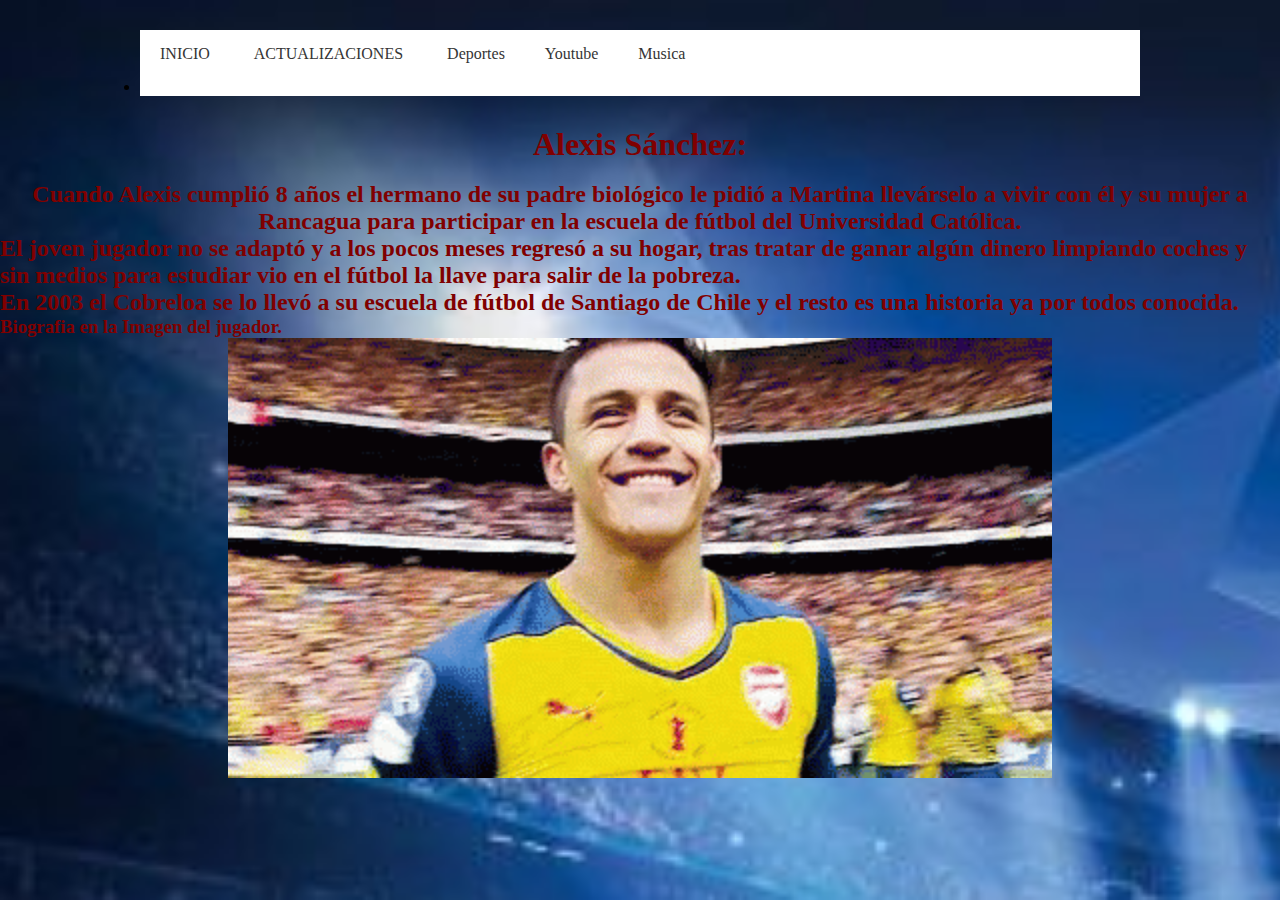
<file: alexis.html>
<!DOCTYPE html>
<html lang="en">
<head>
    <meta charset="UTF-8">
    <meta http-equiv="X-UA-Compatible" content="IE=edge">
    <meta name="viewport" content="width=device-width, initial-scale=1.0">
    <link rel="stylesheet" href="estilo.css">
    <title>Document</title>
</head>
<body>
    <header>
        <nav class="navegacion">
            <ul class="menu">
            <li><a href="index.html">INICIO</a></li>
            <li><a href="nosotros.html">ACTUALIZACIONES</a></li>
            <li><a href="#">Deportes</a>
            <ul class="submenu1">
                <li><a href="orlando.html">Cristiano Ronaldo</a></li>
                    <li><a href="alexis.html">Alexis Sanchez.</a></li>
                        <li><a href="Messi.html">Messi</a></li>
                         <li><a href="Michal.html">Michael Jordan.</a></li></ul>
                <li><a href="#">Youtube</a>
                <ul class="submenu1">
                    <li><a href="Mr.html">Mr.Beast.</a></li>
                        <li><a href="Mariana.html">ElMariana.</a></li>
                            <li><a href="Fernanfloo.html">Fernanfloo.</a></li>
                              <li><a href="German.html">German.</a></li></ul>
                    <li><a href="#">Musica</a>
                <ul class="submenu1">
                    <li><a href="beatles.html">The Beatles</a></li>
                        <li><a href="daft.html">DAFTPUNK</a></li>
                            <li><a href="ed.html">Ed sheeran</a></li>
                              <li><a href="anthrés.html">Anthrés</a></li></ul>
                </ul>
            <li>
            </ul>
        </nav>
    </header>
    <font color="maroon"><center><h1>Alexis Sánchez: </h1></center><br>
        <center><h2>Cuando Alexis cumplió 8 años el hermano de su padre biológico le pidió a Martina llevárselo a vivir con él y su mujer a Rancagua para participar en la escuela de fútbol del Universidad Católica.
        </h2></center>
           <h2> El joven jugador no se adaptó y a los pocos meses regresó a su hogar, tras tratar de ganar algún dinero limpiando coches y sin medios para estudiar vio en el fútbol la llave para salir de la pobreza.
        </h2></center>    
            <h2>En 2003 el Cobreloa se lo llevó a su escuela de fútbol de Santiago de Chile y el resto es una historia ya por todos conocida. </h2></center>
        <h3>Biografia en la Imagen del jugador.</h3>
        </font>
        
        <a href="https://es.wikipedia.org/wiki/Alexis_S%C3%A1nchez">
            <center><img src="alexis.gif" width="824" height="440" >
        </center>
</body>
</html>
</file>
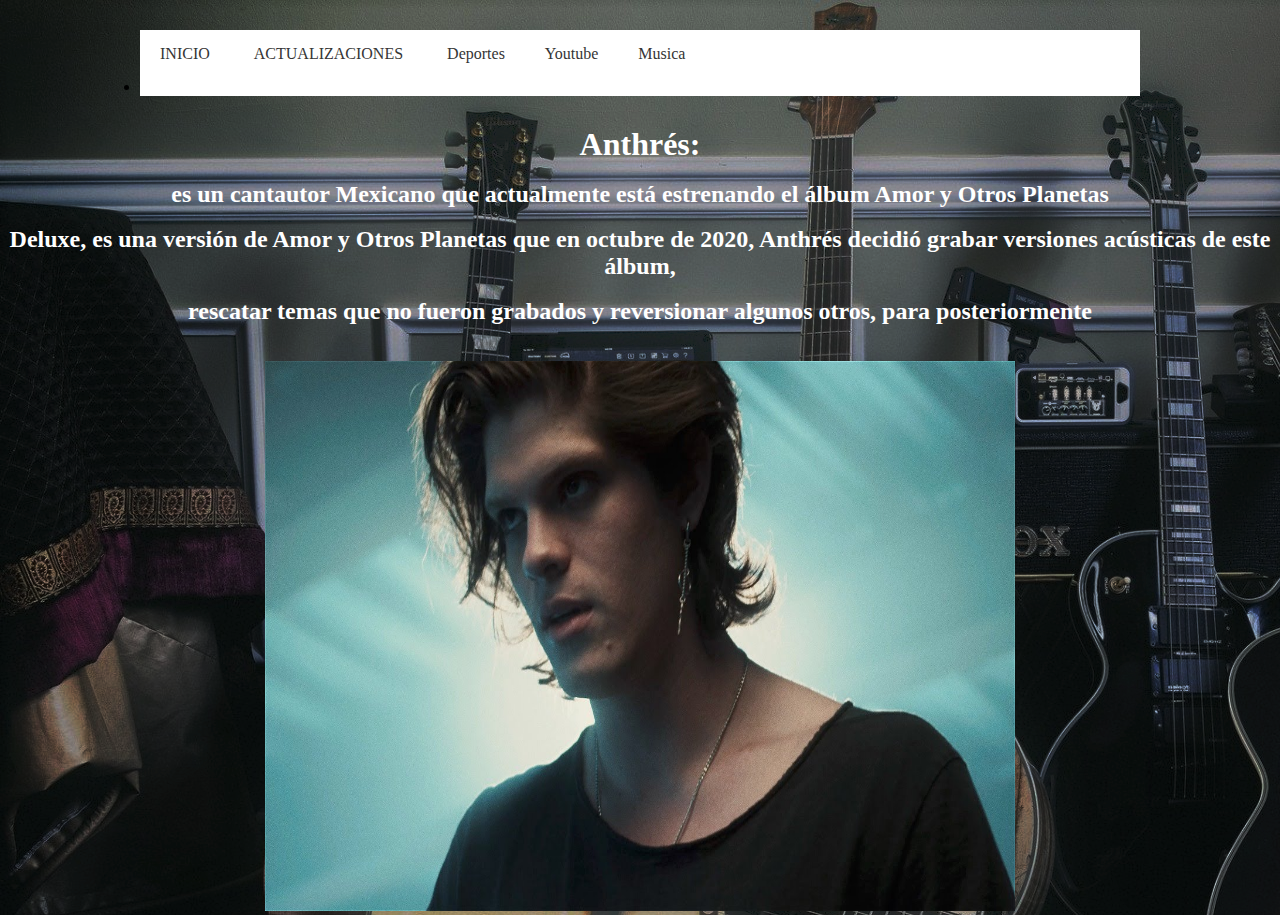
<file: anthrés.html>
<!DOCTYPE html>
<html lang="en">
<head>
    <meta charset="UTF-8">
    <meta http-equiv="X-UA-Compatible" content="IE=edge">
    <meta name="viewport" content="width=device-width, initial-scale=1.0">
    <link rel="stylesheet" href="musica.css">
    <title>Document</title>
</head>
<body>
    <header>
        <nav class="navegacion">
            <ul class="menu">
            <li><a href="index.html">INICIO</a></li>
            <li><a href="nosotros.html">ACTUALIZACIONES</a></li>
            <li><a href="#">Deportes</a>
            <ul class="submenu1">
                <li><a href="orlando.html">Cristiano Ronaldo</a></li>
                    <li><a href="alexis.html">Alexis Sanchez.</a></li>
                        <li><a href="Messi.html">Messi</a></li>
                         <li><a href="Michal.html">Michael Jordan.</a></li></ul>
                <li><a href="#">Youtube</a>
                <ul class="submenu1">
                    <li><a href="Mr.html">Mr.Beast.</a></li>
                        <li><a href="Mariana.html">ElMariana.</a></li>
                            <li><a href="Fernanfloo.html">Fernanfloo.</a></li>
                              <li><a href="German.html">German.</a></li></ul>
                    <li><a href="#">Musica</a>
                        <ul class="submenu1">
                            <li><a href="beatles.html">The Beatles</a></li>
                                <li><a href="daft.html">DAFTPUNK</a></li>
                                    <li><a href="ed.html">Ed sheeran</a></li>
                                      <li><a href="anthrés.html">Anthrés</a></li></ul>
                        </ul>
                    <li>
                    </ul>
                </nav>
    </header>
    <font color="white"><center><h1>Anthrés:</h1></center><br></font>
    <font color="white"><center><h2>es un cantautor Mexicano que actualmente está estrenando el álbum Amor y Otros Planetas</h2></center></font><br>
    <font color="white"><center><h2> Deluxe, es una versión de Amor y Otros Planetas que en octubre de 2020, Anthrés decidió grabar versiones acústicas de este álbum, </h2></center></font><br>
    <font color="white"><center><h2>rescatar temas que no fueron grabados y reversionar algunos otros, para posteriormente</h2></center></font>
    <br>
    <br>
    <center><img src="and.jpg" height="550" width="750"></center>
    <a href="https://veromerol.com.mx/entrevista-anthres-deja-una-parte-de-el-en-cada-una-de-sus-canciones"></a>
</body>
</html>
</file>
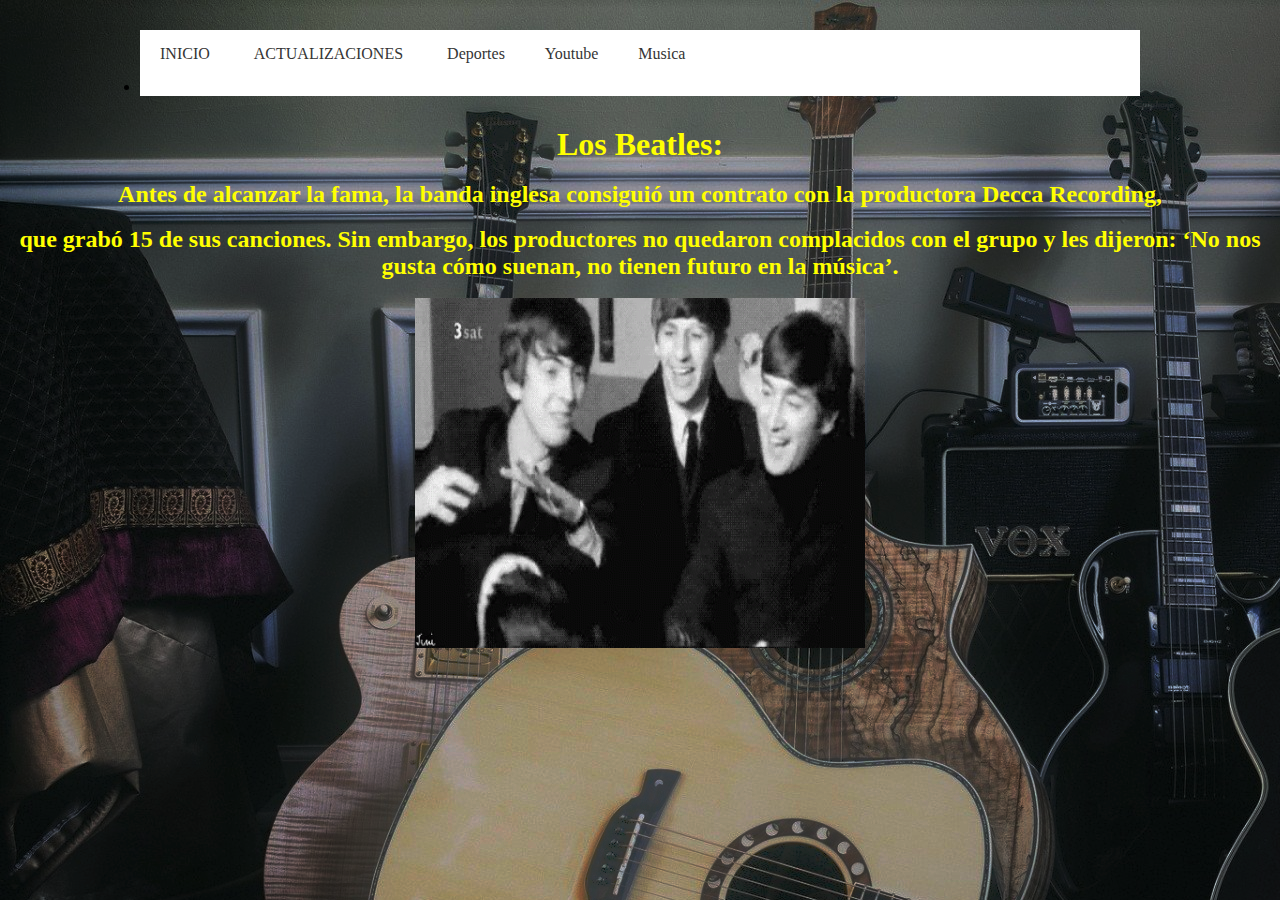
<file: beatles.html>
<!DOCTYPE html>
<html lang="en">
<head>
    <meta charset="UTF-8">
    <meta http-equiv="X-UA-Compatible" content="IE=edge">
    <meta name="viewport" content="width=device-width, initial-scale=1.0">
    <link rel="stylesheet" href="musica.css">
    <title>The Beatles</title>
</head>
<body>
    <header>
        <nav class="navegacion">
            <ul class="menu">
            <li><a href="index.html">INICIO</a></li>
            <li><a href="nosotros.html">ACTUALIZACIONES</a></li>
            <li><a href="#">Deportes</a>
            <ul class="submenu1">
                <li><a href="orlando.html">Cristiano Ronaldo</a></li>
                    <li><a href="alexis.html">Alexis Sanchez.</a></li>
                        <li><a href="Messi.html">Messi</a></li>
                         <li><a href="Michal.html">Michael Jordan.</a></li></ul>
                <li><a href="#">Youtube</a>
                <ul class="submenu1">
                    <li><a href="Mr.html">Mr.Beast.</a></li>
                        <li><a href="Mariana.html">ElMariana.</a></li>
                            <li><a href="Fernanfloo.html">Fernanfloo.</a></li>
                              <li><a href="German.html">German.</a></li></ul>
                    <li><a href="#">Musica</a>
                        <ul class="submenu1">
                            <li><a href="beatles.html">The Beatles</a></li>
                                <li><a href="daft.html">DAFTPUNK</a></li>
                                    <li><a href="ed.html">Ed sheeran</a></li>
                                      <li><a href="anthrés.html">Anthrés</a></li></ul>
                        </ul>
                    <li>
                    </ul>
                </nav>
    </header>
    <font color="Yellow"><center><h1>Los Beatles: </h1></center><br></font>
    <font color="Yellow"><center><h2>Antes de alcanzar la fama, la banda inglesa consiguió un contrato con la productora Decca Recording,</h2></center><br></font>
    <font color="Yellow"><center><h2>que grabó 15 de sus canciones. Sin embargo, los productores no quedaron complacidos con el grupo y les dijeron: ‘No nos gusta cómo suenan, no tienen futuro en la música’.</h2></center><br></font>
    
    <a href="https://www.fnac.es/The-Beatles/ia11316/biografia">
        <center><img src="losBeatles.gif" width="450" height="350" >
    </center></a>
    <br> 
</body>
</html>
</file>
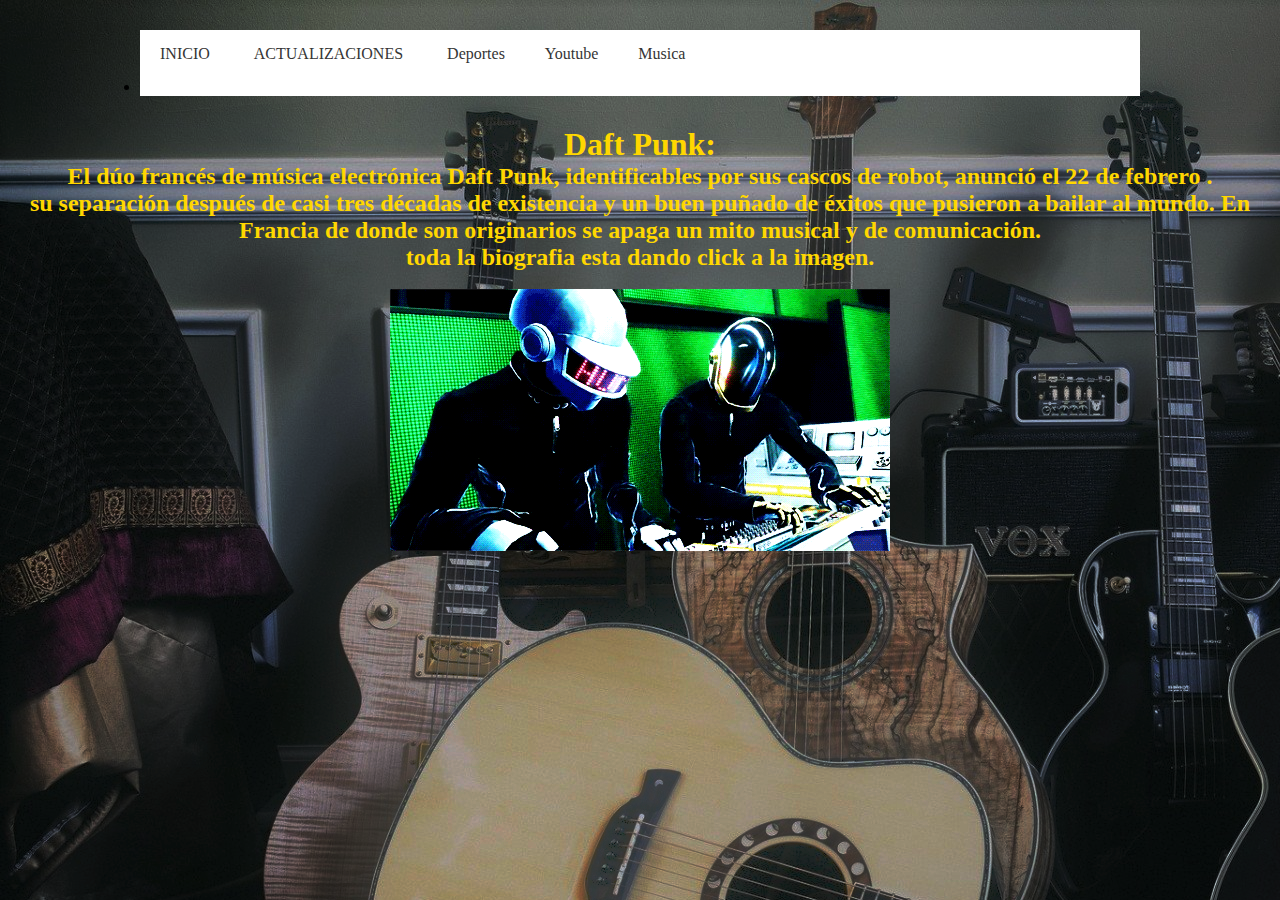
<file: daft.html>
<!DOCTYPE html>
<html lang="en">
<head>
    <meta charset="UTF-8">
    <meta http-equiv="X-UA-Compatible" content="IE=edge">
    <meta name="viewport" content="width=device-width, initial-scale=1.0">
    <link rel="stylesheet" href="musica.css">
    <title>DAFTPUNK</title>
</head>
<body>
    <header>
        <nav class="navegacion">
            <ul class="menu">
            <li><a href="index.html">INICIO</a></li>
            <li><a href="nosotros.html">ACTUALIZACIONES</a></li>
            <li><a href="#">Deportes</a>
            <ul class="submenu1">
                <li><a href="orlando.html">Cristiano Ronaldo</a></li>
                    <li><a href="alexis.html">Alexis Sanchez.</a></li>
                        <li><a href="Messi.html">Messi</a></li>
                         <li><a href="Michal.html">Michael Jordan.</a></li></ul>
                <li><a href="#">Youtube</a>
                <ul class="submenu1">
                    <li><a href="Mr.html">Mr.Beast.</a></li>
                        <li><a href="Mariana.html">ElMariana.</a></li>
                            <li><a href="Fernanfloo.html">Fernanfloo.</a></li>
                              <li><a href="German.html">German.</a></li></ul>
                    <li><a href="#">Musica</a>
                        <ul class="submenu1">
                            <li><a href="beatles.html">The Beatles</a></li>
                                <li><a href="daft.html">DAFTPUNK</a></li>
                                    <li><a href="ed.html">Ed sheeran</a></li>
                                      <li><a href="anthrés.html">Anthrés</a></li></ul>
                        </ul>
                    <li>
                    </ul>
                </nav>
    </header>
    <font color="Gold"><center><h1>Daft Punk: </h1></center></font>
<font color="Gold"><center><h2>El dúo francés de música electrónica Daft Punk, identificables por sus cascos de robot, anunció el 22 de febrero . </h2></center></font>
<font color="Gold"><center><h2>su separación después de casi tres décadas de existencia y un buen puñado de éxitos que pusieron a bailar al mundo. En Francia de donde son originarios se apaga un mito musical y de comunicación. </h2></center></font>
<font color="Gold"><center><h2>toda la biografia esta dando click a la imagen.</h2></center><br></font>

<a href=""></a>
<center><img src="daft.gif" alt=""></center>
    <br>
    <br>
</body>
</html>
</file>
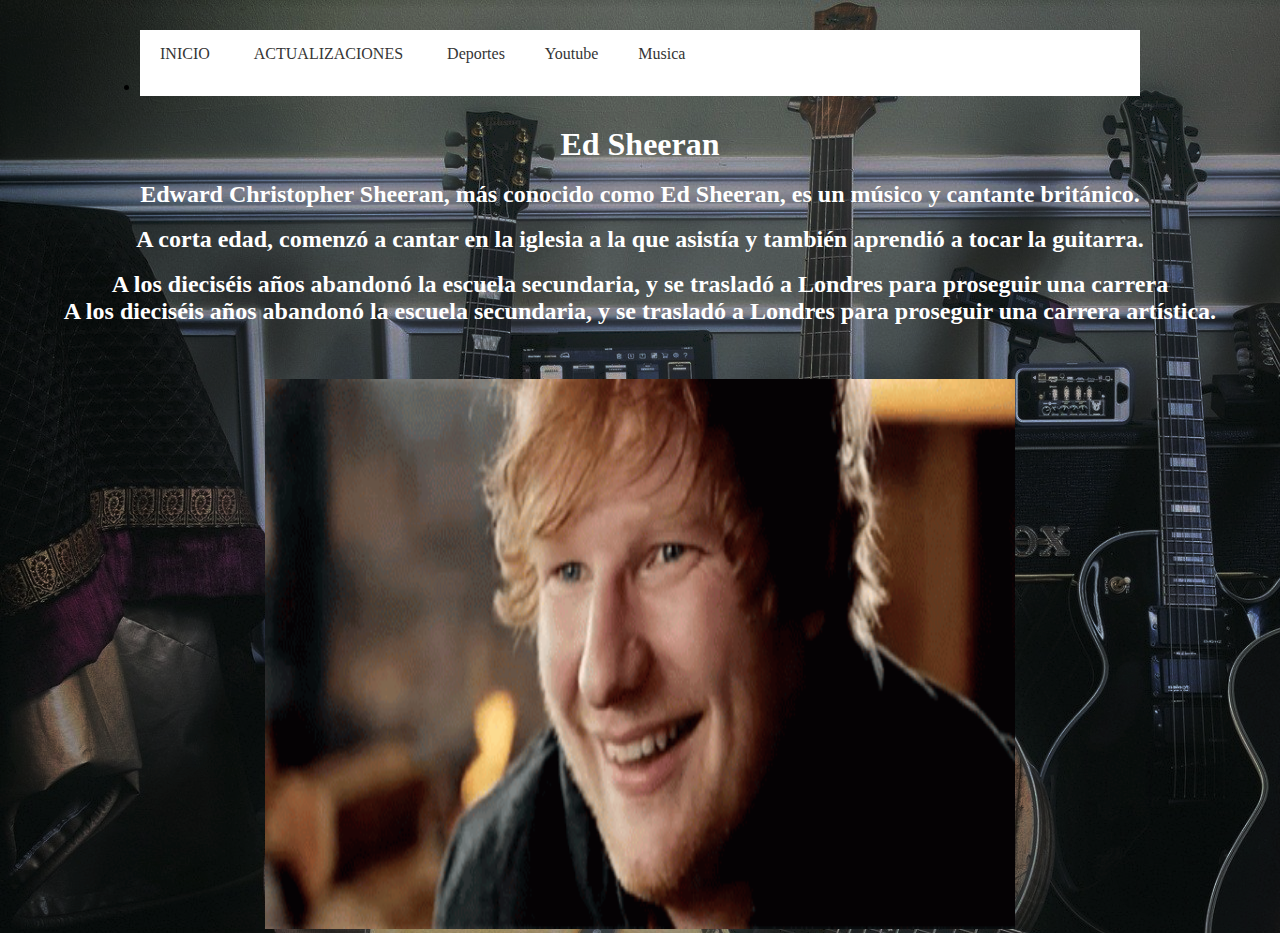
<file: ed.html>
<!DOCTYPE html>
<html lang="en">
<head>
    <meta charset="UTF-8">
    <meta http-equiv="X-UA-Compatible" content="IE=edge">
    <meta name="viewport" content="width=device-width, initial-scale=1.0">
    <link rel="stylesheet" href="musica.css">
    <title>Ed Sheeran</title>
</head>
<body>
    <header>
        <nav class="navegacion">
            <ul class="menu">
            <li><a href="index.html">INICIO</a></li>
            <li><a href="nosotros.html">ACTUALIZACIONES</a></li>
            <li><a href="#">Deportes</a>
            <ul class="submenu1">
                <li><a href="orlando.html">Cristiano Ronaldo</a></li>
                    <li><a href="alexis.html">Alexis Sanchez.</a></li>
                        <li><a href="Messi.html">Messi</a></li>
                         <li><a href="Michal.html">Michael Jordan.</a></li></ul>
                <li><a href="#">Youtube</a>
                <ul class="submenu1">
                    <li><a href="Mr.html">Mr.Beast.</a></li>
                        <li><a href="Mariana.html">ElMariana.</a></li>
                            <li><a href="Fernanfloo.html">Fernanfloo.</a></li>
                              <li><a href="German.html">German.</a></li></ul>
                    <li><a href="#">Musica</a>
                        <ul class="submenu1">
                            <li><a href="beatles.html">The Beatles</a></li>
                                <li><a href="daft.html">DAFTPUNK</a></li>
                                    <li><a href="ed.html">Ed sheeran</a></li>
                                      <li><a href="anthrés.html">Anthrés</a></li></ul>
                        </ul>
                    <li>
                    </ul>
                </nav>
    </header>
    <font color="white"><center><h1>Ed Sheeran</h1></center><br></font>
    <font color="white"><center><h2>Edward Christopher Sheeran, más conocido como Ed Sheeran, es un músico y cantante británico.</h2></center></font><br>
    <font color="white"><center><h2> A corta edad, comenzó a cantar en la iglesia a la que asistía y también aprendió a tocar la guitarra. </h2></center></font><br>
    <font color="white"><center><h2>A los dieciséis años abandonó la escuela secundaria, y se trasladó a Londres para proseguir una carrera </h2></center></font>
    <font color="white"><center><h2>A los dieciséis años abandonó la escuela secundaria, y se trasladó a Londres para proseguir una carrera artística.</h2></center></font><br>
    <br>
    <br>
    <center><img src="edsheeransmile.gif" height="550" width="750"></center>
    
</body>
</html>
</file>
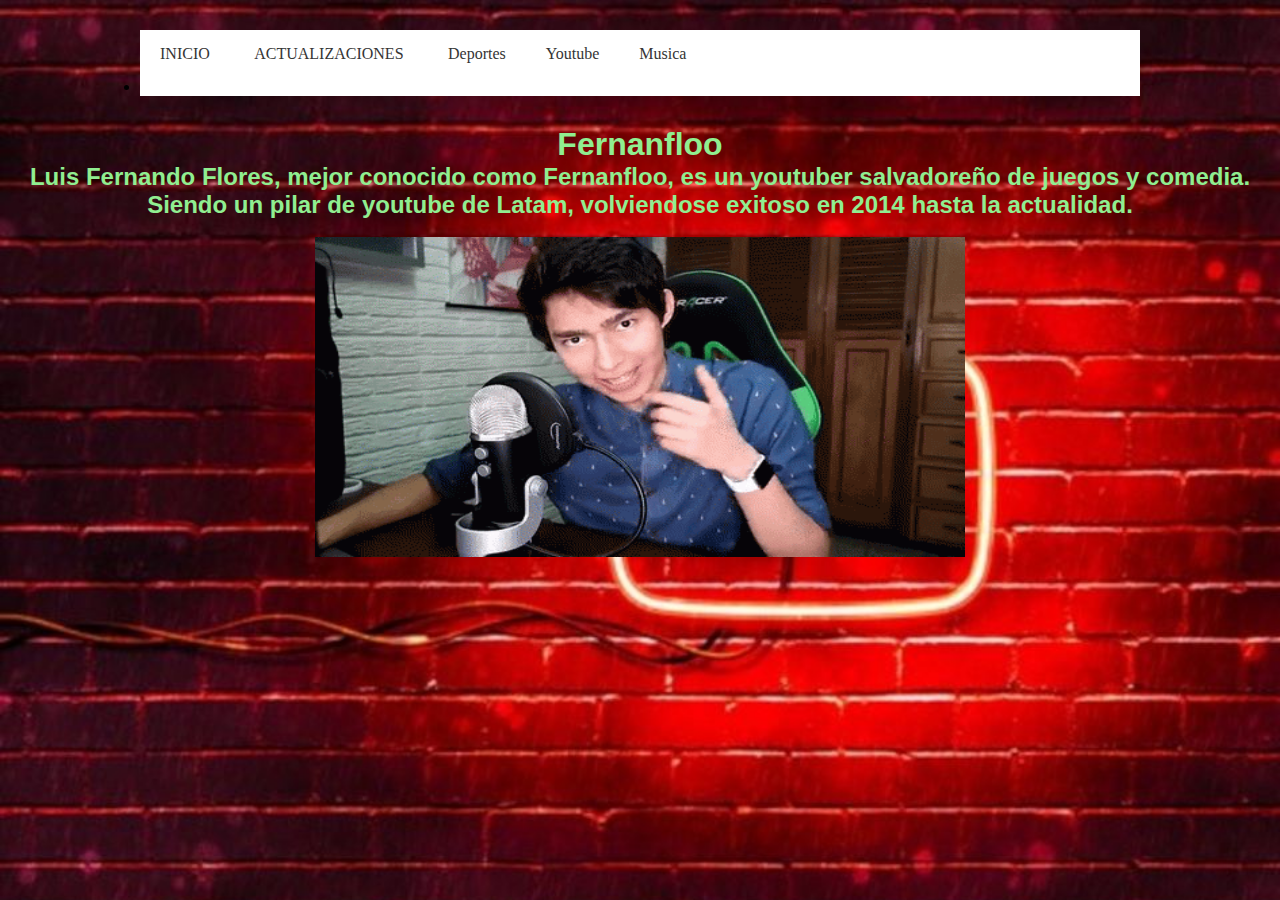
<file: Fernanfloo.html>
<!DOCTYPE html>
<html lang="en">
<head>
    <meta charset="UTF-8">
    <meta http-equiv="X-UA-Compatible" content="IE=edge">
    <meta name="viewport" content="width=device-width, initial-scale=1.0">
    <link rel="stylesheet" href="youtube.css">
    <title>Document</title>
</head>
<body>
    <nav class="navegacion">
        <ul class="menu">
        <li><a href="index.html">INICIO</a></li>
        <li><a href="nosotros.html">ACTUALIZACIONES</a></li>
        <li><a href="#">Deportes</a>
        <ul class="submenu1">
            <li><a href="orlando.html">Cristiano Ronaldo</a></li>
                <li><a href="alexis.html">Alexis Sanchez.</a></li>
                    <li><a href="Messi.html">Messi</a></li>
                     <li><a href="Michal.html">Michael Jordan.</a></li></ul>
            <li><a href="#">Youtube</a>
            <ul class="submenu1">
                <li><a href="Mr.html">Mr.Beast.</a></li>
                    <li><a href="Mariana.html">ElMariana.</a></li>
                        <li><a href="Fernanfloo.html">Fernanfloo.</a></li>
                          <li><a href="German.html">German.</a></li></ul>
                <li><a href="#">Musica</a>
                    <ul class="submenu1">
                        <li><a href="beatles.html">The Beatles</a></li>
                            <li><a href="daft.html">DAFTPUNK</a></li>
                                <li><a href="ed.html">Ed sheeran</a></li>
                                  <li><a href="anthrés.html">Anthrés</a></li></ul>
                    </ul>
                <li>
                </ul>
            </nav>
</header>
    <font color="LightGreen"><center><h1>Fernanfloo </h1></center></font>
    <font color="LightGreen"><center><h2>Luis Fernando Flores, mejor conocido como Fernanfloo, es un youtuber salvadoreño de juegos y comedia.</h2></center></font>
    <font color="LightGreen"><center><h2>Siendo un pilar de youtube de Latam, volviendose exitoso en 2014 hasta la actualidad.</h2></center><br></font>
<a href="https://es.wikipedia.org/wiki/MrBeast#:~:text=Naci%C3%B3%20el%207%20de%20mayo,propietario%20del%20canal%20MrBro.%E2%80%8B">
    <center><img src="Fernan.gif" width="650" height="320"></center><br>
    <audio autoplay="1" src="wachi.mp3"></audio>
</body>
</html>
</file>
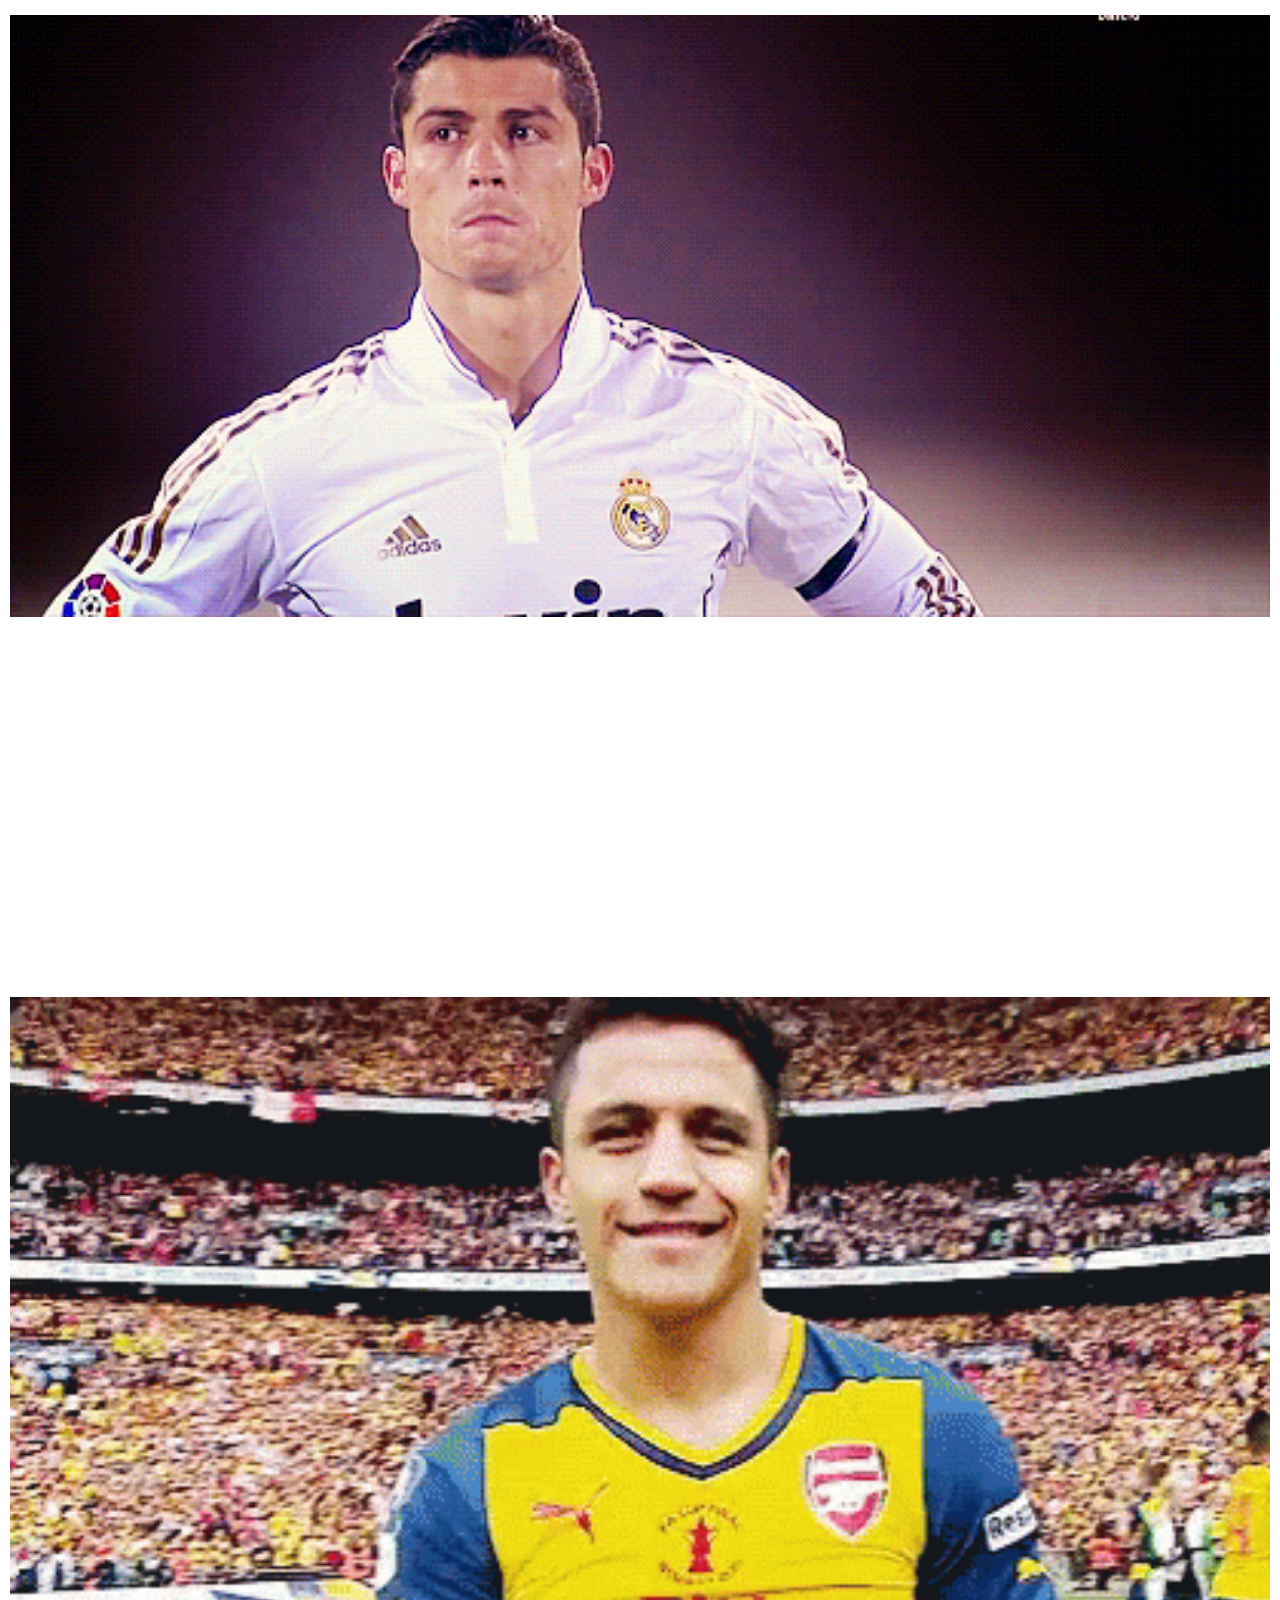
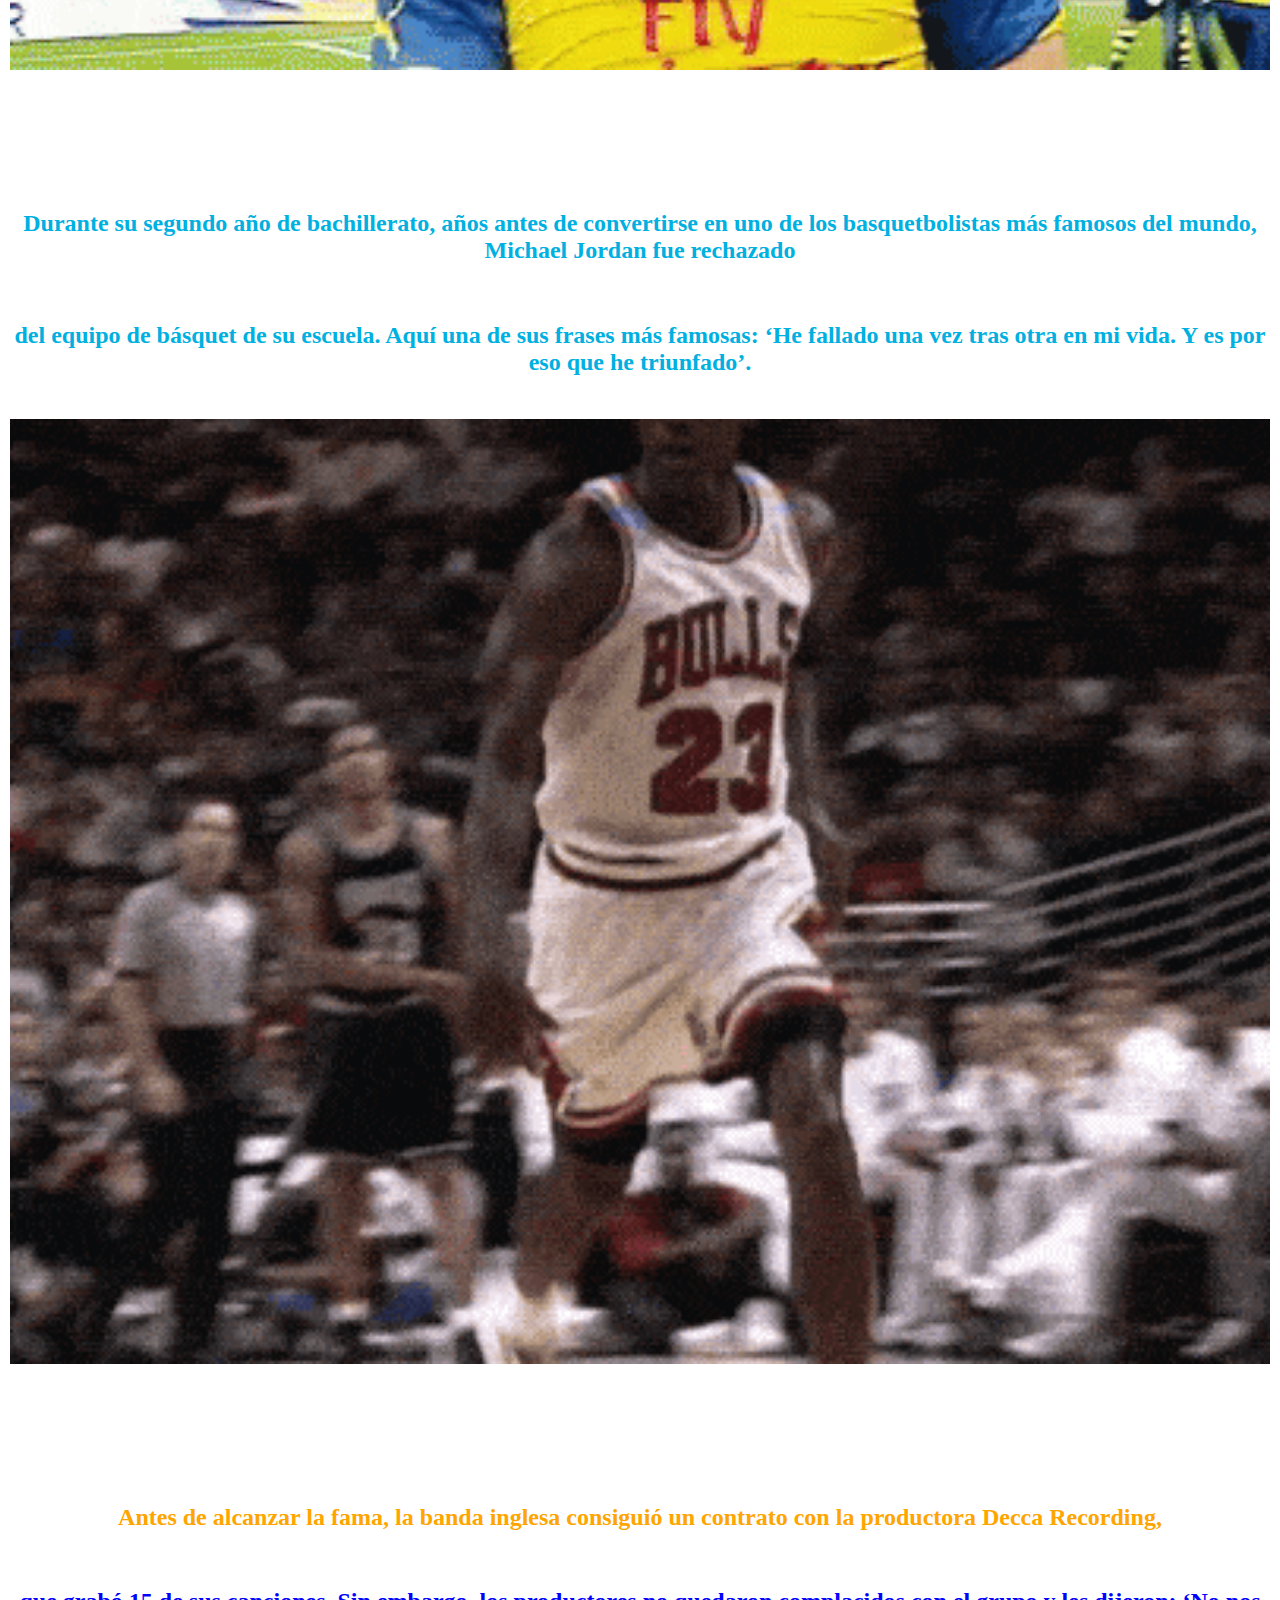
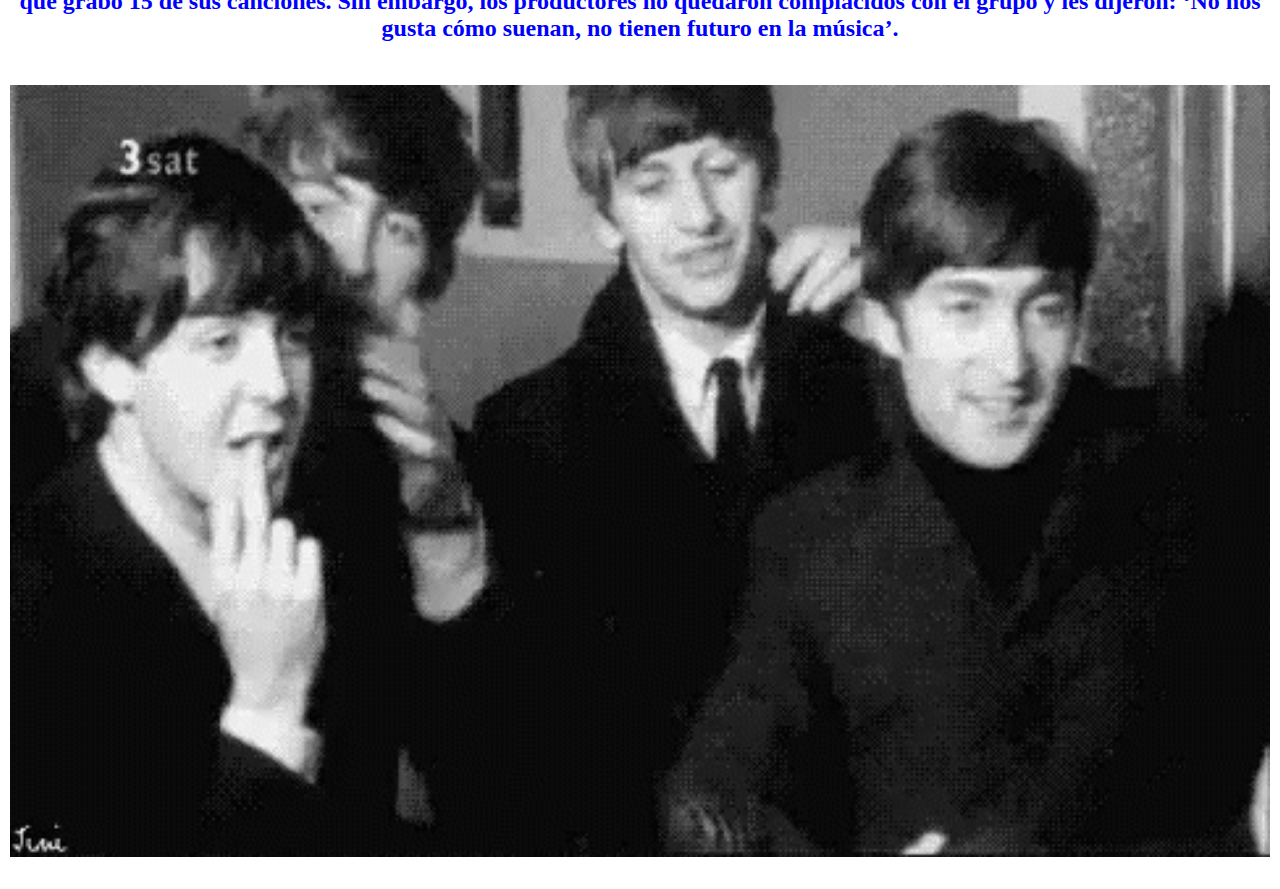
<file: galeria1.html>
<!DOCTYPE html>
<html lang="en">
<head>
    <meta charset="UTF-8">
    <title>menu</title>
    <link rel="stylesheet" href="estilos2.css">
</head>
<body>
    <div class="row">
        <div class="column">
           
        <a href="https://es.wikipedia.org/wiki/Cristiano_Ronaldo">
            <center><img src="ELBICHOOOO.gif" width="850" height="350"></center><br>
        </a>
        <font color="White"><center><h1>Alexis Sánchez: </h1></center><br>
        <center><h2>Cuando Alexis cumplió 8 años el hermano de su padre biológico le pidió a Martina llevárselo a vivir con él y su mujer a Rancagua para participar en la escuela de fútbol del Universidad Católica.
        </h2></center>
           <h2> El joven jugador no se adaptó y a los pocos meses regresó a su hogar, tras tratar de ganar algún dinero limpiando coches y sin medios para estudiar vio en el fútbol la llave para salir de la pobreza.
        </h2></center>    
            <h2>En 2003 el Cobreloa se lo llevó a su escuela de fútbol de Santiago de Chile y el resto es una historia ya por todos conocida. </h2></center>
        <h3>Biografia en la Imagen del jugador.</h3>
        </font>
        
        <a href="https://es.wikipedia.org/wiki/Alexis_S%C3%A1nchez">
            <center><img src="alexis.gif" width="824" height="440" >
        </center>
        </a>
        <br>
        <font color="White"><center><h1>Michael Jordan: </h1></center><br></font>
        <font color="Sky Blue"><center><h2>Durante su segundo año de bachillerato, años antes de convertirse en uno de los basquetbolistas más famosos del mundo, Michael Jordan fue rechazado </h2></center><br></font>
        <font color="Sky Blue"><center><h2>del equipo de básquet de su escuela. Aquí una de sus frases más famosas: ‘He fallado una vez tras otra en mi vida. Y es por eso que he triunfado’.</h2></center><br></font>
        
        <a href="https://es.wikipedia.org/wiki/Michael_Jordan">
            <center><img src="Jordan.gif" width="450" height="350" >
        </center>
        </a>
        <br>
        <font color="White"><center><h1>Los Beatles: </h1></center><br></font>
        <font color="orange"><center><h2>Antes de alcanzar la fama, la banda inglesa consiguió un contrato con la productora Decca Recording,</h2></center><br></font>
        <font color="Blue"><center><h2>que grabó 15 de sus canciones. Sin embargo, los productores no quedaron complacidos con el grupo y les dijeron: ‘No nos gusta cómo suenan, no tienen futuro en la música’.</h2></center><br></font>
        
        <a href="https://www.fnac.es/The-Beatles/ia11316/biografia">
            <center><img src="losBeatles.gif" width="450" height="350" >
        </center>
        <br>
        </div>
    </div>
</body>
</html>
</file>
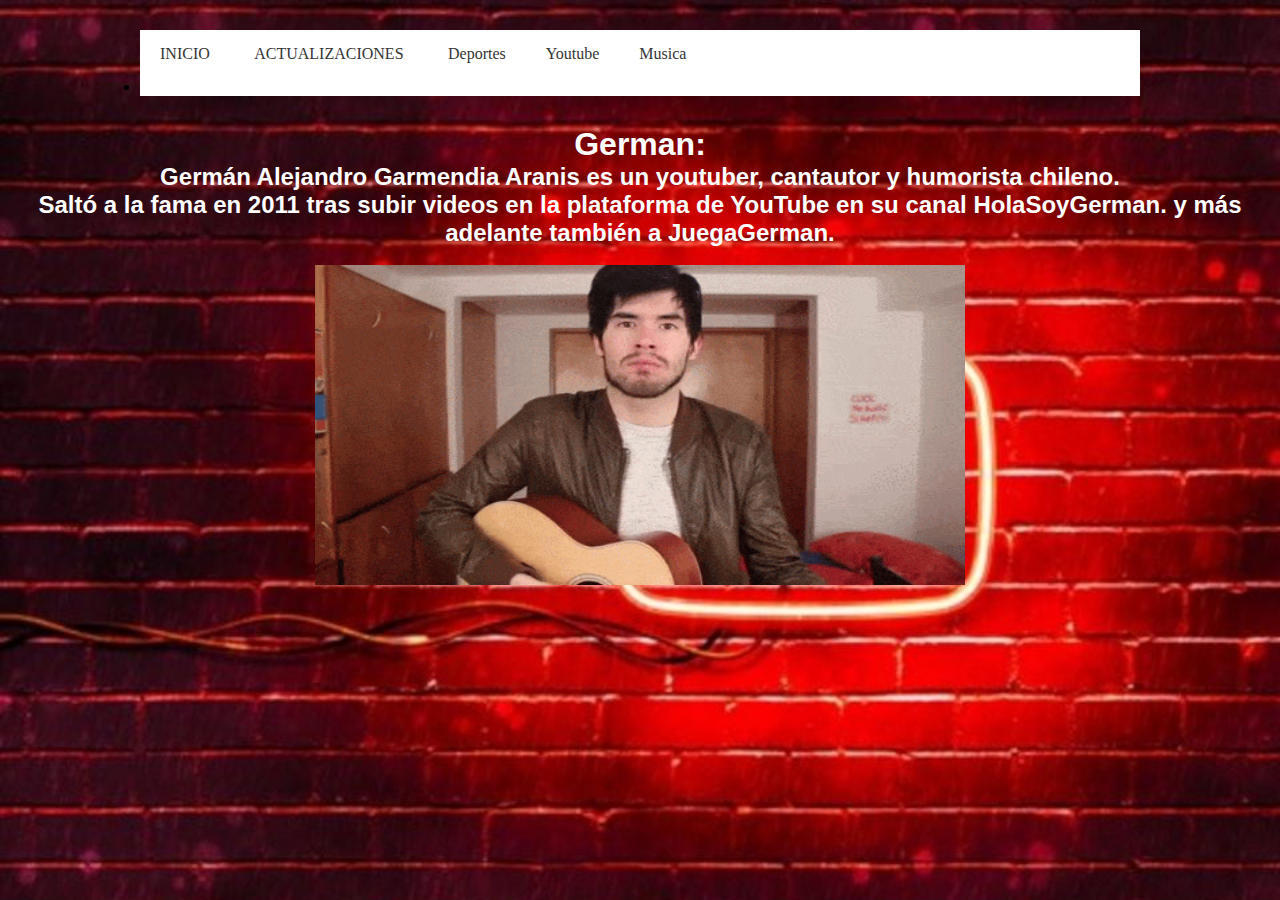
<file: German.html>
<!DOCTYPE html>
<html lang="en">
<head>
    <meta charset="UTF-8">
    <meta http-equiv="X-UA-Compatible" content="IE=edge">
    <meta name="viewport" content="width=device-width, initial-scale=1.0">
    <link rel="stylesheet" href="youtube.css">
    <title>Document</title>
</head>
<body>
    <nav class="navegacion">
        <ul class="menu">
        <li><a href="index.html">INICIO</a></li>
        <li><a href="nosotros.html">ACTUALIZACIONES</a></li>
        <li><a href="#">Deportes</a>
        <ul class="submenu1">
            <li><a href="orlando.html">Cristiano Ronaldo</a></li>
                <li><a href="alexis.html">Alexis Sanchez.</a></li>
                    <li><a href="Messi.html">Messi</a></li>
                     <li><a href="Michal.html">Michael Jordan.</a></li></ul>
            <li><a href="#">Youtube</a>
            <ul class="submenu1">
                <li><a href="Mr.html">Mr.Beast.</a></li>
                    <li><a href="Mariana.html">ElMariana.</a></li>
                        <li><a href="Fernanfloo.html">Fernanfloo.</a></li>
                          <li><a href="German.html">German.</a></li></ul>
                <li><a href="#">Musica</a>
                    <ul class="submenu1">
                        <li><a href="beatles.html">The Beatles</a></li>
                            <li><a href="daft.html">DAFTPUNK</a></li>
                                <li><a href="ed.html">Ed sheeran</a></li>
                                  <li><a href="anthrés.html">Anthrés</a></li></ul>
                    </ul>
                <li>
                </ul>
            </nav>
</header>
    <font color="white"><center><h1>German: </h1></center></font>
    <font color="white"><center><h2>Germán Alejandro Garmendia Aranis es un youtuber, cantautor y humorista chileno.</h2></center></font>
    <font color="white"><center><h2> Saltó a la fama en 2011 tras subir videos en la plataforma de YouTube en su canal HolaSoyGerman. y más adelante también a JuegaGerman.</h2></center><br></font>
<a href="https://es.wikipedia.org/wiki/MrBeast#:~:text=Naci%C3%B3%20el%207%20de%20mayo,propietario%20del%20canal%20MrBro.%E2%80%8B">
    <center><img src="German.gif" width="650" height="320"></center><br>

</body>
</html>
</file>
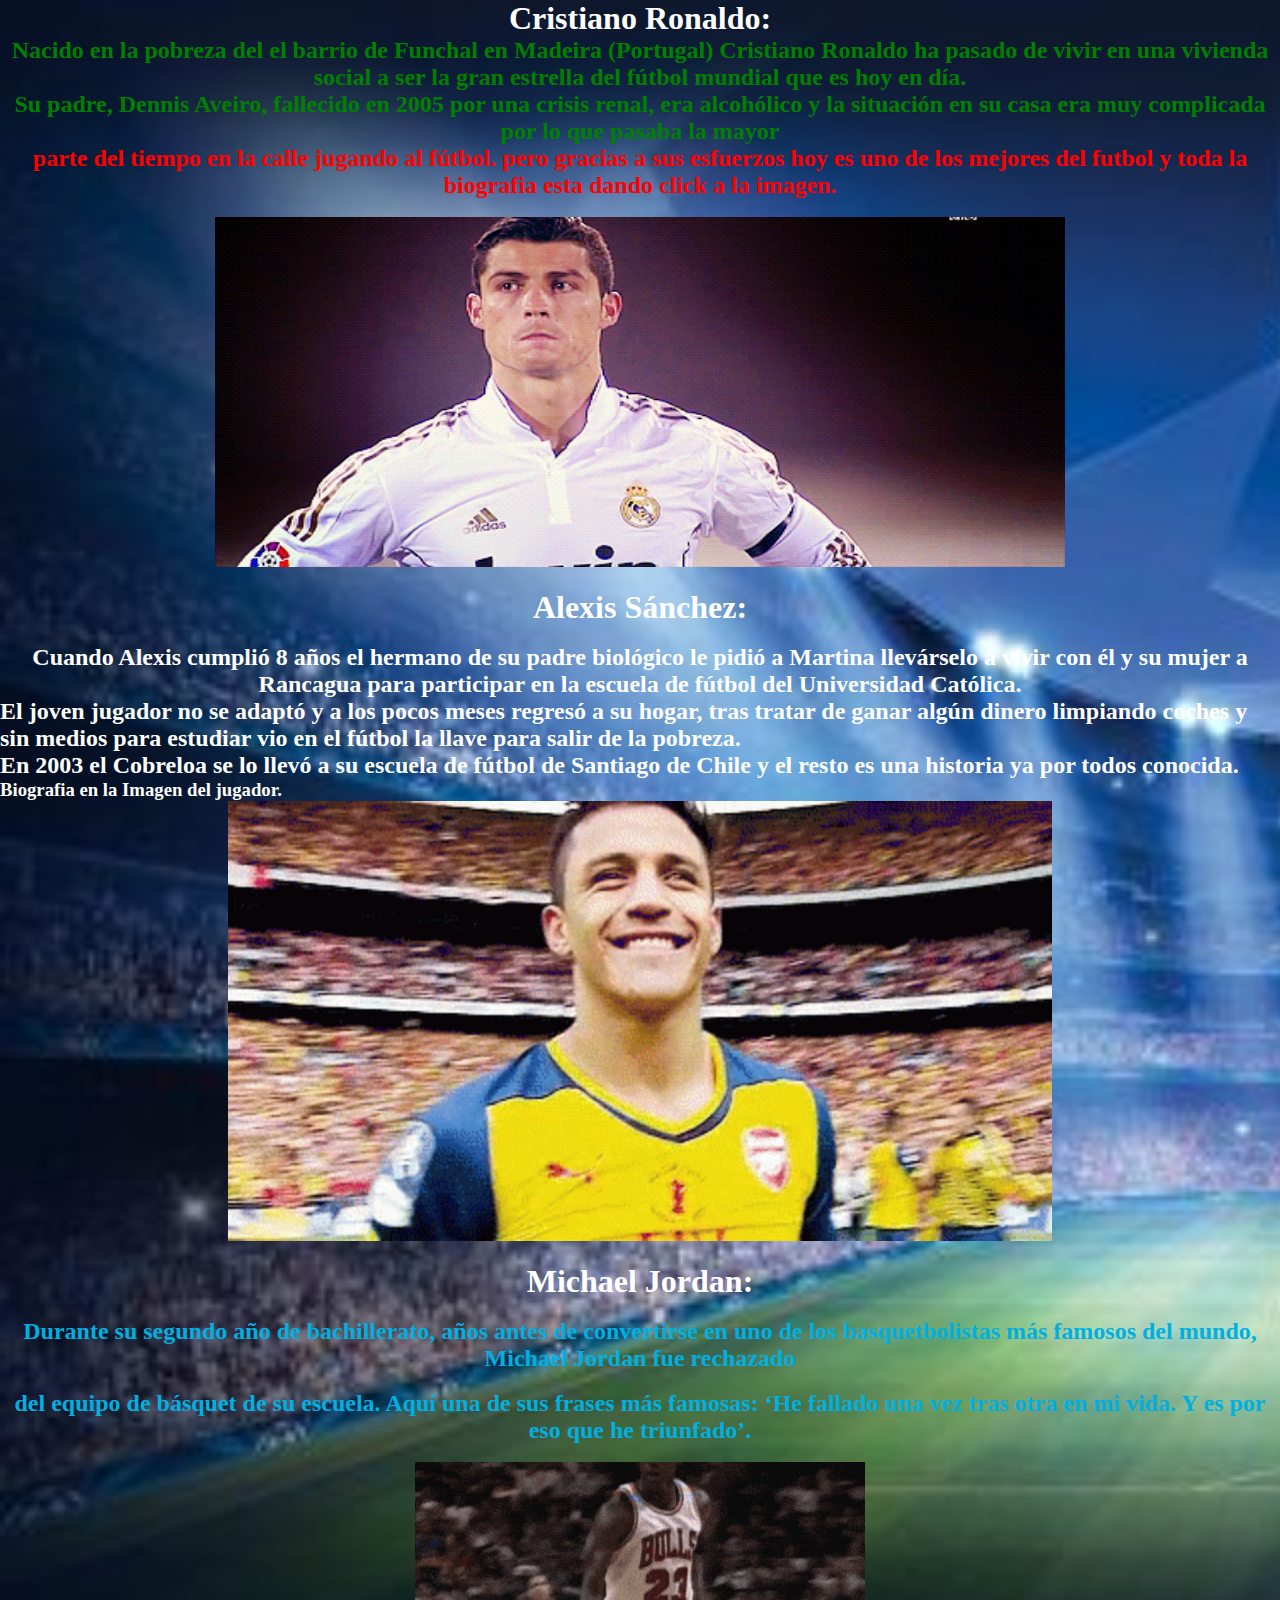
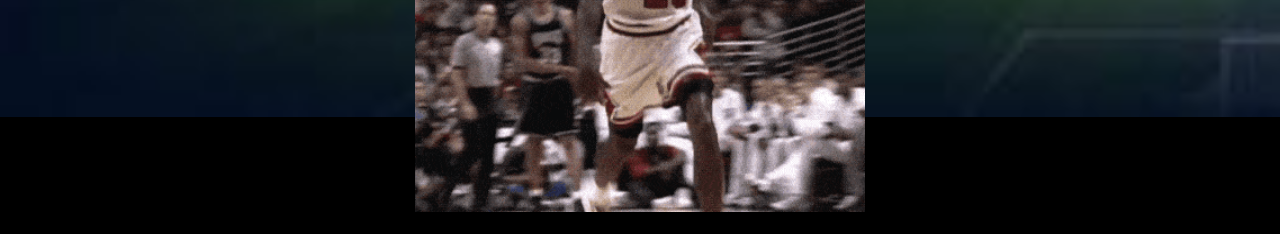
<file: imagenes.html>
<!DOCTYPE html>
<html lang="en">
<head>
    <meta charset="UTF-8">
    <meta http-equiv="X-UA-Compatible" content="IE=edge">
    <meta name="viewport" content="width=device-width, initial-scale=1.0">
    <title>Document</title>
    <link rel="stylesheet" href="estilo.css">
</head>
<body>
    
   <font color="white"><center><h1>Cristiano Ronaldo: </h1></center></font>
    <font color="Green"><center><h2>Nacido en la pobreza del el barrio de Funchal en Madeira (Portugal) Cristiano Ronaldo ha pasado de vivir en una vivienda social a ser la gran estrella del fútbol mundial que es hoy en día. </h2></center></font>
    <font color="Green"><center><h2>Su padre, Dennis Aveiro, fallecido en 2005 por una crisis renal, era alcohólico y la situación en su casa era muy complicada por lo que pasaba la mayor</h2></center></font>
    <font color="Red"><center><h2>parte del tiempo en la calle jugando al fútbol. pero gracias a sus esfuerzos hoy es uno de los mejores del futbol y toda la biografia esta dando click a la imagen.</h2></center><br></font>
<a href="https://es.wikipedia.org/wiki/Cristiano_Ronaldo">
    <center><img src="ELBICHOOOO.gif" width="850" height="350"></center><br>
</a>
<font color="White"><center><h1>Alexis Sánchez: </h1></center><br>
<center><h2>Cuando Alexis cumplió 8 años el hermano de su padre biológico le pidió a Martina llevárselo a vivir con él y su mujer a Rancagua para participar en la escuela de fútbol del Universidad Católica.
</h2></center>
   <h2> El joven jugador no se adaptó y a los pocos meses regresó a su hogar, tras tratar de ganar algún dinero limpiando coches y sin medios para estudiar vio en el fútbol la llave para salir de la pobreza.
</h2></center>    
    <h2>En 2003 el Cobreloa se lo llevó a su escuela de fútbol de Santiago de Chile y el resto es una historia ya por todos conocida. </h2></center>
<h3>Biografia en la Imagen del jugador.</h3>
</font>

<a href="https://es.wikipedia.org/wiki/Alexis_S%C3%A1nchez">
    <center><img src="alexis.gif" width="824" height="440" >
</center>
</a>
<br>
<font color="White"><center><h1>Michael Jordan: </h1></center><br></font>
<font color="Sky Blue"><center><h2>Durante su segundo año de bachillerato, años antes de convertirse en uno de los basquetbolistas más famosos del mundo, Michael Jordan fue rechazado </h2></center><br></font>
<font color="Sky Blue"><center><h2>del equipo de básquet de su escuela. Aquí una de sus frases más famosas: ‘He fallado una vez tras otra en mi vida. Y es por eso que he triunfado’.</h2></center><br></font>

<a href="https://es.wikipedia.org/wiki/Michael_Jordan">
    <center><img src="Jordan.gif" width="450" height="350" >
</center>
</a>
<br>
 
</body>
</html>
</file>
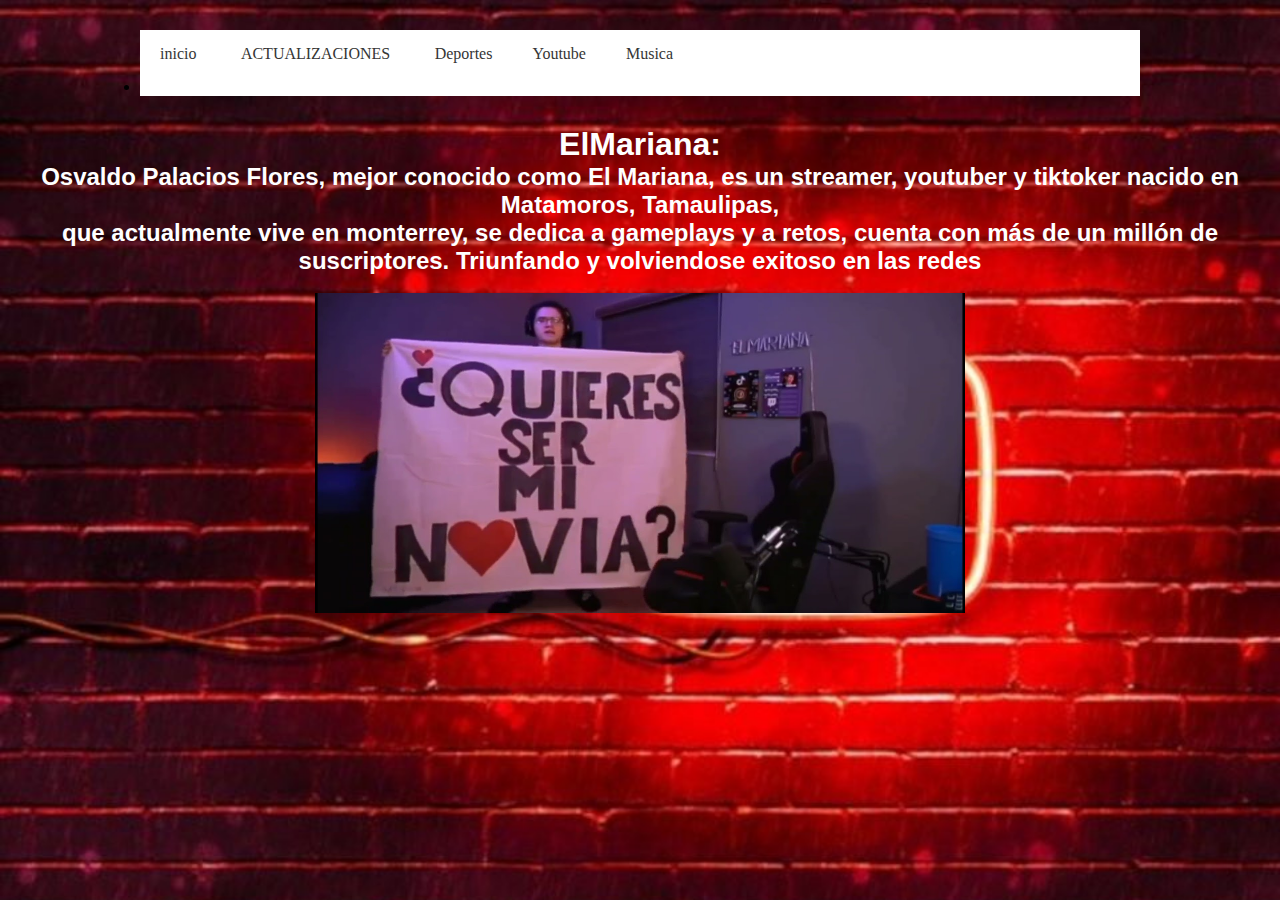
<file: Mariana.html>
<!DOCTYPE html>
<html lang="en">
<head>
    <meta charset="UTF-8">
    <meta http-equiv="X-UA-Compatible" content="IE=edge">
    <meta name="viewport" content="width=device-width, initial-scale=1.0">
    <link rel="stylesheet" href="youtube.css">
    <title>Document</title>
</head>
<body>
    <header>
        <nav class="navegacion">
            <ul class="menu">
            <li><a href="index.html">inicio</a></li>
            <li><a href="nosotros.html">ACTUALIZACIONES</a></li>
            <li><a href="#">Deportes</a>
            <ul class="submenu1">
                <li><a href="orlando.html">Cristiano Ronaldo</a></li>
                    <li><a href="alexis.html">Alexis Sanchez.</a></li>
                        <li><a href="Messi.html">Messi</a></li>
                         <li><a href="Michal.html">Michael Jordan.</a></li></ul>
                <li><a href="#">Youtube</a>
                <ul class="submenu1">
                    <li><a href="Mr.html">Mr.Beast.</a></li>
                        <li><a href="Mariana.html">ElMariana.</a></li>
                            <li><a href="Fernanfloo.html">Fernanfloo.</a></li>
                              <li><a href="German.html">German.</a></li></ul>
                    <li><a href="#">Musica</a>
                        <ul class="submenu1">
                            <li><a href="beatles.html">The Beatles</a></li>
                                <li><a href="daft.html">DAFTPUNK</a></li>
                                    <li><a href="ed.html">Ed sheeran</a></li>
                                      <li><a href="anthrés.html">Anthrés</a></li></ul>
                        </ul>
                    <li>
                    </ul>
                </nav>
    </header>
    <font color="white"><center><h1>ElMariana: </h1></center></font>
    <font color="white"><center><h2>Osvaldo Palacios Flores, mejor conocido como El Mariana, es un streamer, youtuber y tiktoker nacido en Matamoros, Tamaulipas,</h2></center></font>
    <font color="white"><center><h2>que actualmente vive en monterrey, se dedica a gameplays y a retos, cuenta con más de un millón de suscriptores. Triunfando y volviendose exitoso en las redes</h2></center><br></font>
<a href="https://es.wikipedia.org/wiki/MrBeast#:~:text=Naci%C3%B3%20el%207%20de%20mayo,propietario%20del%20canal%20MrBro.%E2%80%8B">
    <center><img src="nv.jpg" width="650" height="320"></center><br>

    <audio autoplay="1" src="novia.mp3" ></audio>
</body>
</html>
</file>
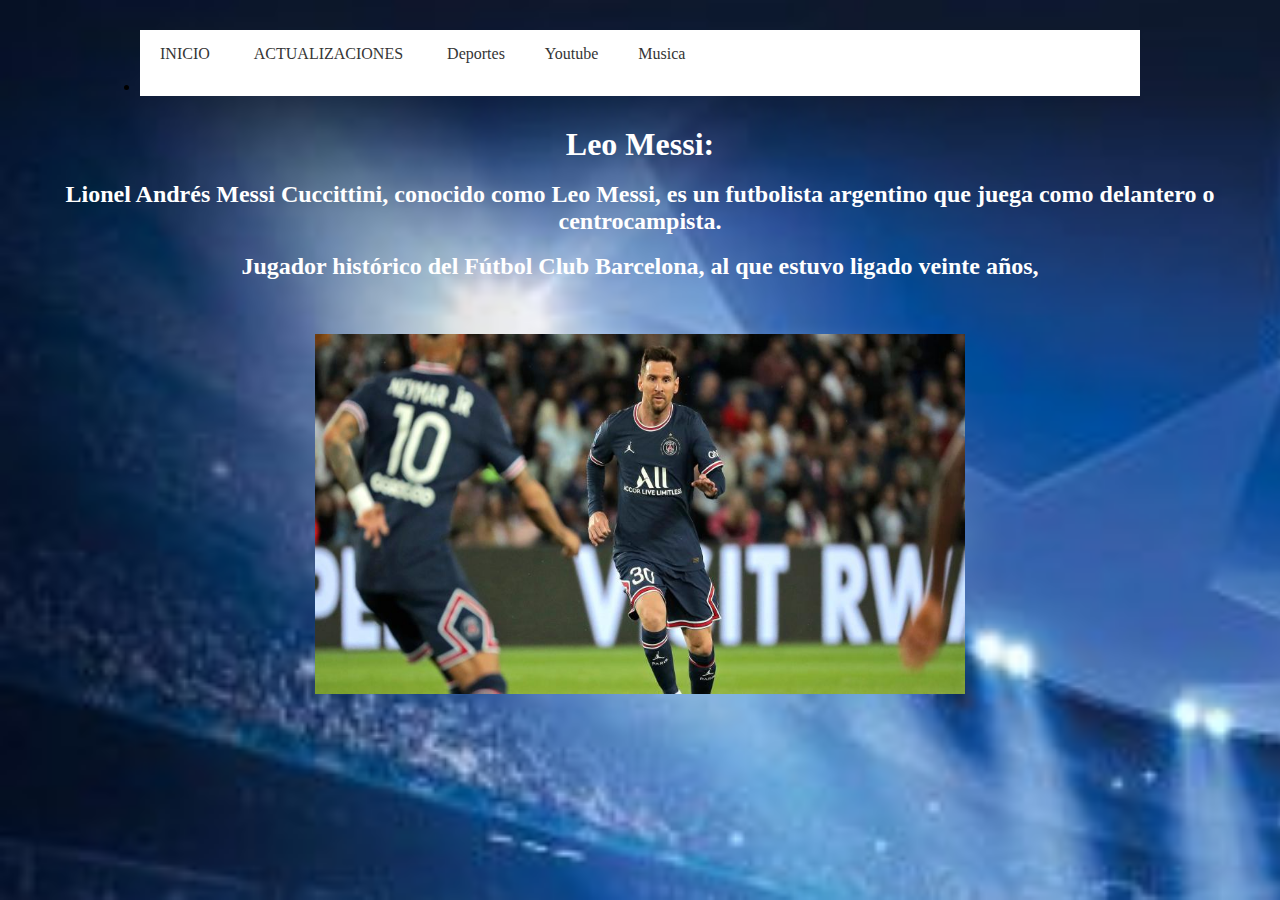
<file: Messi.html>
<!DOCTYPE html>
<html lang="en">
<head>
    <meta charset="UTF-8">
    <meta http-equiv="X-UA-Compatible" content="IE=edge">
    <meta name="viewport" content="width=device-width, initial-scale=1.0">
    <link rel="stylesheet" href="estilo.css">
    <title>Messi</title>
</head>
<body>
    <header>
        <nav class="navegacion">
            <ul class="menu">
            <li><a href="index.html">INICIO</a></li>
            <li><a href="nosotros.html">ACTUALIZACIONES</a></li>
            <li><a href="#">Deportes</a>
            <ul class="submenu1">
                <li><a href="orlando.html">Cristiano Ronaldo</a></li>
                    <li><a href="alexis.html">Alexis Sanchez.</a></li>
                        <li><a href="Messi.html">Messi</a></li>
                         <li><a href="Michal.html">Michael Jordan.</a></li></ul>
                <li><a href="#">Youtube</a>
                <ul class="submenu1">
                    <li><a href="Mr.html">Mr.Beast.</a></li>
                        <li><a href="Mariana.html">ElMariana.</a></li>
                            <li><a href="Fernanfloo.html">Fernanfloo.</a></li>
                              <li><a href="German.html">German.</a></li></ul>
                    <li><a href="#">Musica</a>
                        <ul class="submenu1">
                            <li><a href="beatles.html">The Beatles</a></li>
                                <li><a href="daft.html">DAFTPUNK</a></li>
                                    <li><a href="ed.html">Ed sheeran</a></li>
                                      <li><a href="anthrés.html">Anthrés</a></li></ul>
                        </ul>
                    <li>
                    </ul>
                </nav>
    </header>
    
    <font color="white"><center><h1>Leo Messi:</h1></center><br></font>
    <font color="white"><center><h2>Lionel Andrés Messi Cuccittini, conocido como Leo Messi, es un futbolista argentino que juega como delantero o centrocampista.</h2></center></font><br>
    <font color="white"><center><h2> Jugador histórico del Fútbol Club Barcelona, al que estuvo ligado veinte años,  </h2></center></font><br>
    <br>
    <br>
    <center><a href="https://es.wikipedia.org/wiki/Lionel_Messi"><img src="messi.jpeg" height="360" width="650"></a></center>
    
</body>
</html>
</file>
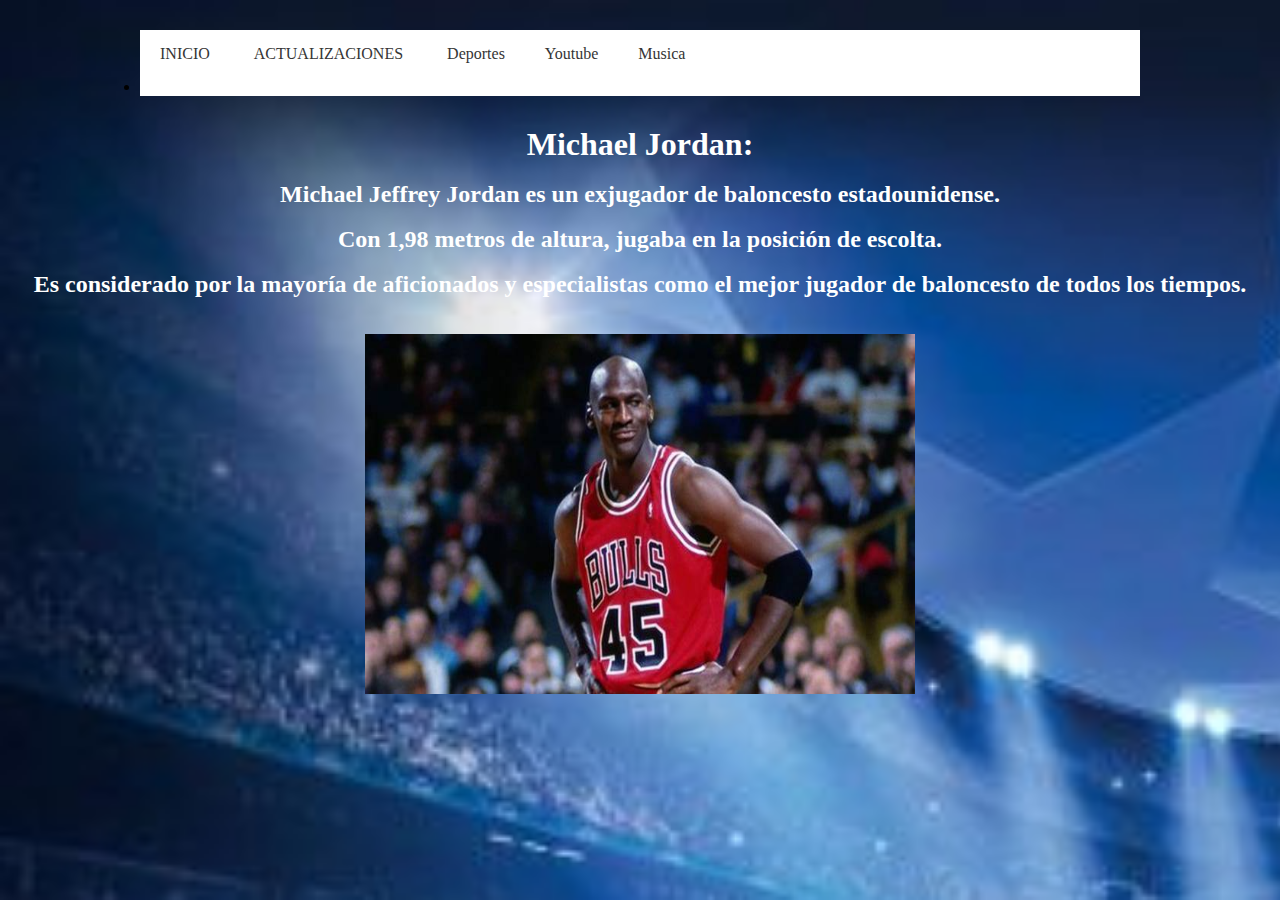
<file: Michal.html>
<!DOCTYPE html>
<html lang="en">
<head>
    <meta charset="UTF-8">
    <meta http-equiv="X-UA-Compatible" content="IE=edge">
    <meta name="viewport" content="width=device-width, initial-scale=1.0">
    <link rel="stylesheet" href="estilo.css">
    <title>Michal Jordan</title>
</head>
<body>
    <header>
        <nav class="navegacion">
            <ul class="menu">
            <li><a href="index.html">INICIO</a></li>
            <li><a href="nosotros.html">ACTUALIZACIONES</a></li>
            <li><a href="#">Deportes</a>
            <ul class="submenu1">
                <li><a href="orlando.html">Cristiano Ronaldo</a></li>
                    <li><a href="alexis.html">Alexis Sanchez.</a></li>
                        <li><a href="Messi.html">Messi</a></li>
                         <li><a href="Michal.html">Michael Jordan.</a></li></ul>
                <li><a href="#">Youtube</a>
                <ul class="submenu1">
                    <li><a href="Mr.html">Mr.Beast.</a></li>
                        <li><a href="Mariana.html">ElMariana.</a></li>
                            <li><a href="Fernanfloo.html">Fernanfloo.</a></li>
                              <li><a href="German.html">German.</a></li></ul>
                    <li><a href="#">Musica</a>
                        <ul class="submenu1">
                            <li><a href="beatles.html">The Beatles</a></li>
                                <li><a href="daft.html">DAFTPUNK</a></li>
                                    <li><a href="ed.html">Ed sheeran</a></li>
                                      <li><a href="anthrés.html">Anthrés</a></li></ul>
                        </ul>
                    <li>
                    </ul>
                </nav>
    </header>
    
    <font color="white"><center><h1>Michael Jordan:</h1></center><br></font>
    <font color="white"><center><h2>Michael Jeffrey Jordan es un exjugador de baloncesto estadounidense.</h2></center></font><br>
    <font color="white"><center><h2> Con 1,98 metros de altura, jugaba en la posición de escolta. </h2></center></font><br>
    <font color="white"><center><h2>Es considerado por la mayoría de aficionados y especialistas como el mejor jugador de baloncesto de todos los tiempos.</h2></center></font>
    <br>
    <br>
    <center><img src="Michael.jpg" height="360" width="550"></center>
</body>
</html>
</file>
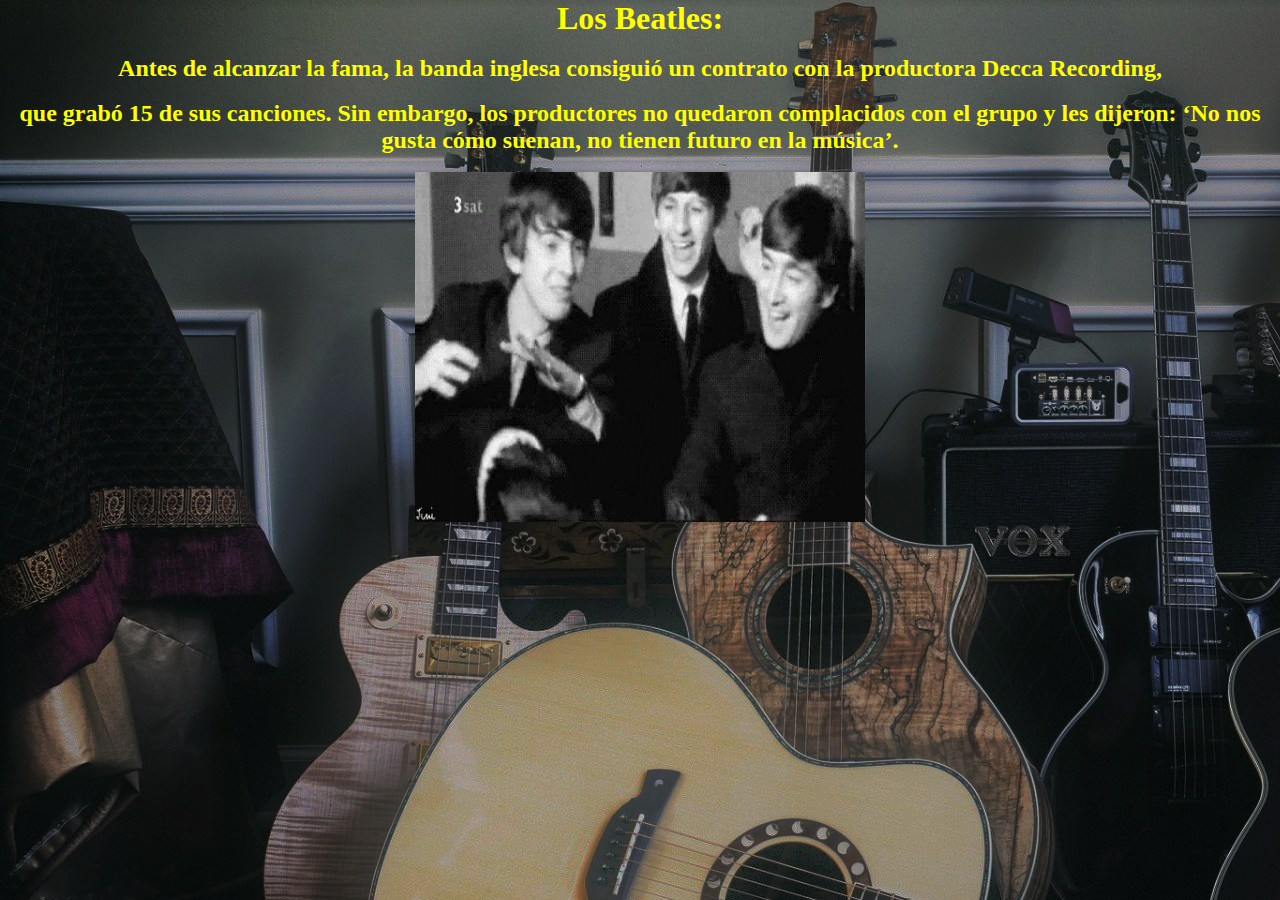
<file: musicos.html>
<!DOCTYPE html>
<html lang="en">
<head>
    <meta charset="UTF-8">
    <meta http-equiv="X-UA-Compatible" content="IE=edge">
    <meta name="viewport" content="width=device-width, initial-scale=1.0">
    <title>Document</title>
    <link rel="stylesheet" href="musica.css">
</head>
<body>
    
    
<font color="Yellow"><center><h1>Los Beatles: </h1></center><br></font>
<font color="Yellow"><center><h2>Antes de alcanzar la fama, la banda inglesa consiguió un contrato con la productora Decca Recording,</h2></center><br></font>
<font color="Yellow"><center><h2>que grabó 15 de sus canciones. Sin embargo, los productores no quedaron complacidos con el grupo y les dijeron: ‘No nos gusta cómo suenan, no tienen futuro en la música’.</h2></center><br></font>

<a href="https://www.fnac.es/The-Beatles/ia11316/biografia">
    <center><img src="losBeatles.gif" width="450" height="350" >
</center></a>
<br> 

</body>
</html>
</file>
<file: estilo.css>
*{
    margin: 0;
    padding: 0;
    -webkit-box-sizing: border-box;
    -moz-box-sizing: border-box;
    box-sizing: border-box;
}
body{
    background: #000 url(deportes.png);
    background-repeat: no-repeat;
    background-size:3050px;
}
.navegacion{
    width: 1000px;
    margin: 30px auto;
    background: #fff;
}
.navegacion ul{
    list-style: none;
}
.menu > li{
    position: relative;
    display: inline-block;
}
.menu > li > a{
    display: block;
    padding: 15px 20px;
    color: #353535;
    font-family: "open sans";
    text-decoration: none;
}
.menu li a:hover{
    color: black;
    transition: all 0.3s;
}
.submenu1{
    position: absolute;
    background: red;
    visibility: hidden;
    opacity: 0;
    transition: opacity 2.5s;
}
.submenu1 li a{
    display: block;
    padding: 15px;
    color: #ffff;
    font-family: "open sans";
    text-decoration: none;
}
.menu li:hover .submenu1{
    visibility: visible;
    opacity: 1;
}
</file>
<file: musica.css>
*{
    margin: 0;
    padding: 0;
    -webkit-box-sizing: border-box;
    -moz-box-sizing: border-box;
    box-sizing: border-box;
}
body{
    background: #000 url(emprendedor\ -\ copia.png);
    background-repeat: no-repeat;

}
.navegacion{
    width: 1000px;
    margin: 30px auto;
    background: #fff;
}
.navegacion ul{
    list-style: none;
}
.menu > li{
    position: relative;
    display: inline-block;
}
.menu > li > a{
    display: block;
    padding: 15px 20px;
    color: #353535;
    font-family: "open sans";
    text-decoration: none;
}
.menu li a:hover{
    color: black;
    transition: all 0.3s;
}
.submenu1{
    position: absolute;
    background: red;
    visibility: hidden;
    opacity: 0;
    transition: opacity 2.5s;
}
.submenu1 li a{
    display: block;
    padding: 15px;
    color: #ffff;
    font-family: "open sans";
    text-decoration: none;
}
.menu li:hover .submenu1{
    visibility: visible;
    opacity: 1;
}
</file>
<file: youtube.css>
*{
    margin: 0;
    padding: 0;
    -webkit-box-sizing: border-box;
    -moz-box-sizing: border-box;
    box-sizing: border-box;
}
body{
    background: #000 url(you.jpg);
    background-repeat: no-repeat;
    background-size:1600px;
    font-family: sans-serif;
}
.navegacion{
    width: 1000px;
    margin: 30px auto;
    background: #fff;
}
.navegacion ul{
    list-style: none;
}
.menu > li{
    position: relative;
    display: inline-block;
}
.menu > li > a{
    display: block;
    padding: 15px 20px;
    color: #353535;
    font-family: "open sans";
    text-decoration: none;
}
.menu li a:hover{
    color: black;
    transition: all 0.3s;
}
.submenu1{
    position: absolute;
    background: red;
    visibility: hidden;
    opacity: 0;
    transition: opacity 2.5s;
}
.submenu1 li a{
    display: block;
    padding: 15px;
    color: #ffff;
    font-family: "open sans";
    text-decoration: none;
}
.menu li:hover .submenu1{
    visibility: visible;
    opacity: 1;
}
</file>
<file: estilos2.css>
*{
    box-sizing: border-box;
}
body{
    margin: 0;
    padding: 0;
}
img{
    width: 100%;
    height: auto;
}
.row{
    display: flex;
    padding: 5px;
    flex-wrap: wrap;
}
.column{
    flex: 25%;
    padding: 5px;
}
.column img{
    margin-top: 5px;
}
@media (max-width: 800px){
    .column{
        flex: 50%;
    }
}
@media (max-width: 600px){
    .column{
        flex: 100%;
    }
}
</file>
